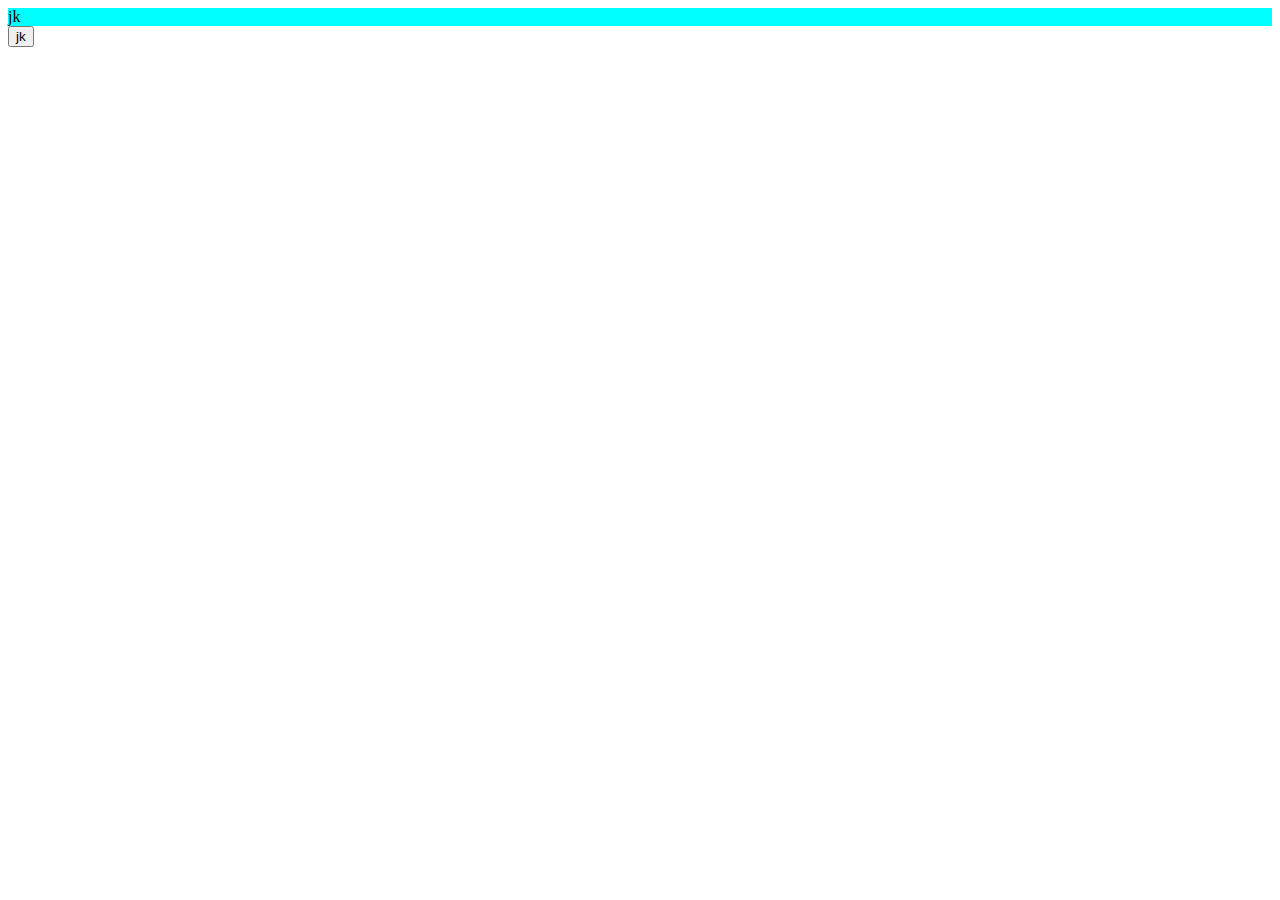
<file: index.html>
<!DOCTYPE html>
<html lang="en">
<head>
    <meta charset="UTF-8">
    <meta name="viewport" content="width=device-width, initial-scale=1.0">
    <title>Document</title>
    <link rel="stylesheet" href="op.css">
</head>
<body>
<div class="op">
    jk
</div>
<button>jk</button>
</body>
</html>
</file>
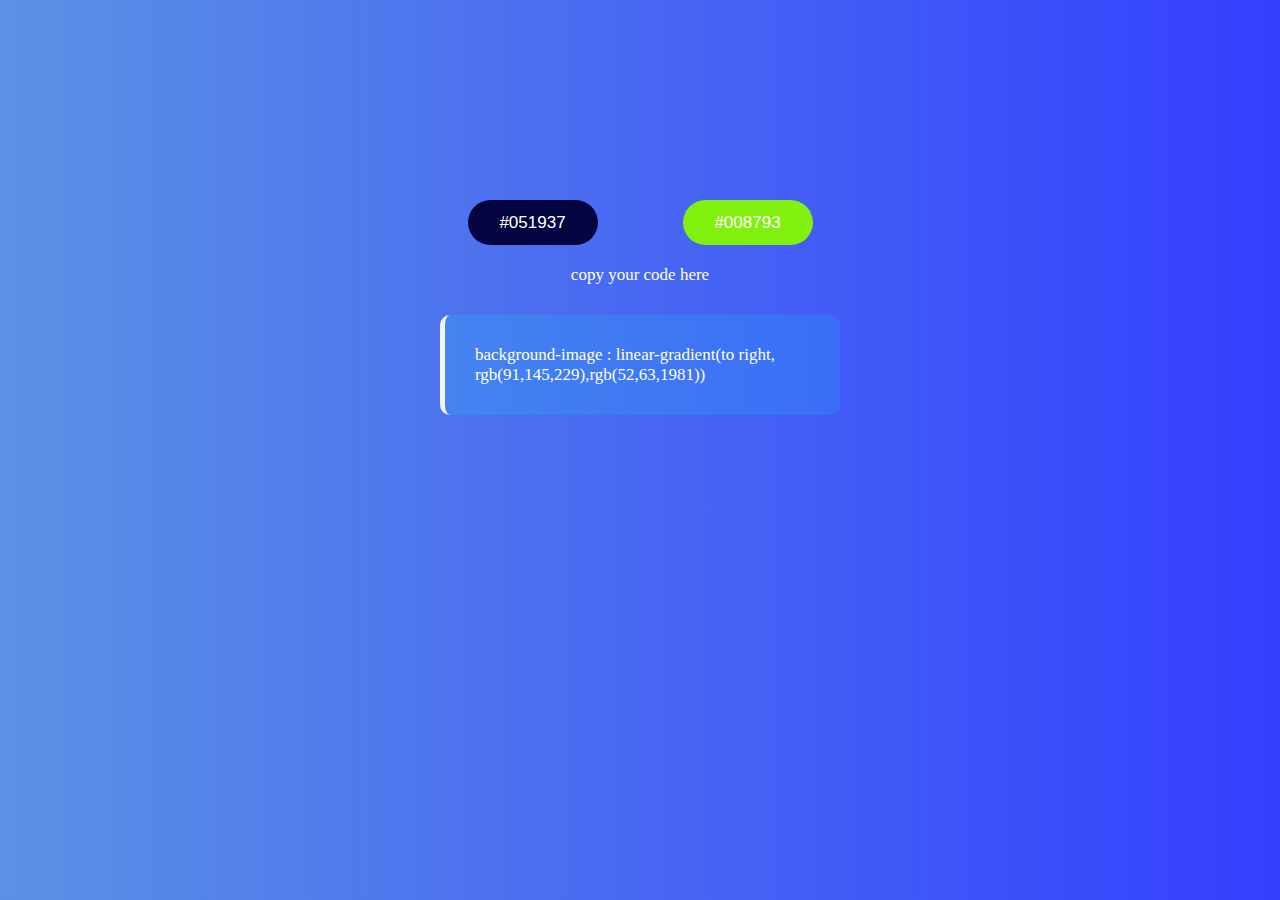
<file: gradient project/index.html>
<!DOCTYPE html>
<html lang="en">
<head>
    <meta charset="UTF-8">
    <meta name="viewport" content="width=device-width, initial-scale=1.0">
    <title>Document</title>
</head>
<style>
    *{
        margin: 0;
        padding: 0;
        color: white;
        font-weight: lighter; 
        font-size: 17px;       
    }

    body{
        background-image:linear-gradient(to right, rgb(91,145,229),rgb(52,63,1981))

    }
    .main1{
        width:100vw ;
        height: 100vh;
        display: flex;
        justify-content: center;
        align-items: center;
    }
    .main2{
        width: 400px;
        height: 500px;


    }
 .btn{
background-color:rgb(4, 4, 64) ;
border-radius: 50px;
width: 130px;
height: 45px;
border: 0;
 }
 .btn1{
background-color:rgb(130, 240, 14) ;
border-radius: 50px;
width: 130px;
height: 45px;
border: 0;
 }
 .mainchild{
    display: flex;
    justify-content: space-around;
    align-items: center;
    gap: 30px ;
 
 }
 .mainchild1{
    margin-top: 20px;
    display: flex;
    justify-content: center;
    align-items: center;
    
 }
 .mainchild2{
    margin-top: 30px;
    display: flex;
    justify-content: center;
    align-items: center;
    border-left: 5px solid rgb(243, 243, 241);
    
    border-radius: 10px;
    background-color:rgba(0, 255, 255, 0.114);
  
    height: 100px;
    padding-left: 30px;

    
 }
</style>
<body>
    <div class="main1">
    <div class="main2 ">
        <div class="mainchild">
            <button class="btn" id="bn">#051937</button>
            <button class="btn1" id="bn1">#008793</button>
        </div>
        <div class="mainchild1">
            <p>copy your code here</p>
        </div>
        <div class="mainchild2">
            background-image : linear-gradient(to right, rgb(91,145,229),rgb(52,63,1981))

        </div>
    </div>
</div>
<script>
    let rgb;
    let rgb2;
    const randome = ()=>{
let myheax="1234567890abcdf";
let color = '#'
for(let i=0;i<6;i++){
   color= color+ myheax[Math.floor(Math.random()*16)]

}
return color ;

    }
    const btnclick = (e) => { 
  rgb = randome();

if(!rgb.includes("undefined")){
    console.log(rgb);

document.body.style.backgroundImage=`linear-gradient(to right, ${rgb2},${rgb})`
document.querySelector(".mainchild2").innerHTML=` background-image : linear-gradient(to right, ${rgb2},${rgb})`
document.getElementById("bn1").innerHTML=` 
${rgb}`
}

     }
   
     const btnclick1 = (e) => { 
 rgb2 = randome();
if(!rgb2.includes("undefined")){
    console.log(rgb2);

document.body.style.backgroundImage=`linear-gradient(to right, ${rgb2},${rgb})`
document.querySelector(".mainchild2").innerHTML=` background-image : linear-gradient(to right, ${rgb2},${rgb})`
document.getElementById("bn").innerHTML=` ${rgb2}`
}


     }
let mybtn= document.querySelector(".btn");
let mybtn1 = document.querySelector(".btn1");
mybtn1.addEventListener("click",btnclick);
mybtn.addEventListener("click",btnclick1);
let cov = document.querySelector(".mainchild2")
cov.addEventListener("click",()=>{
    navigator.clipboard.writeText(cov.innerText)
})

</script>
</body>
</html>
</file>
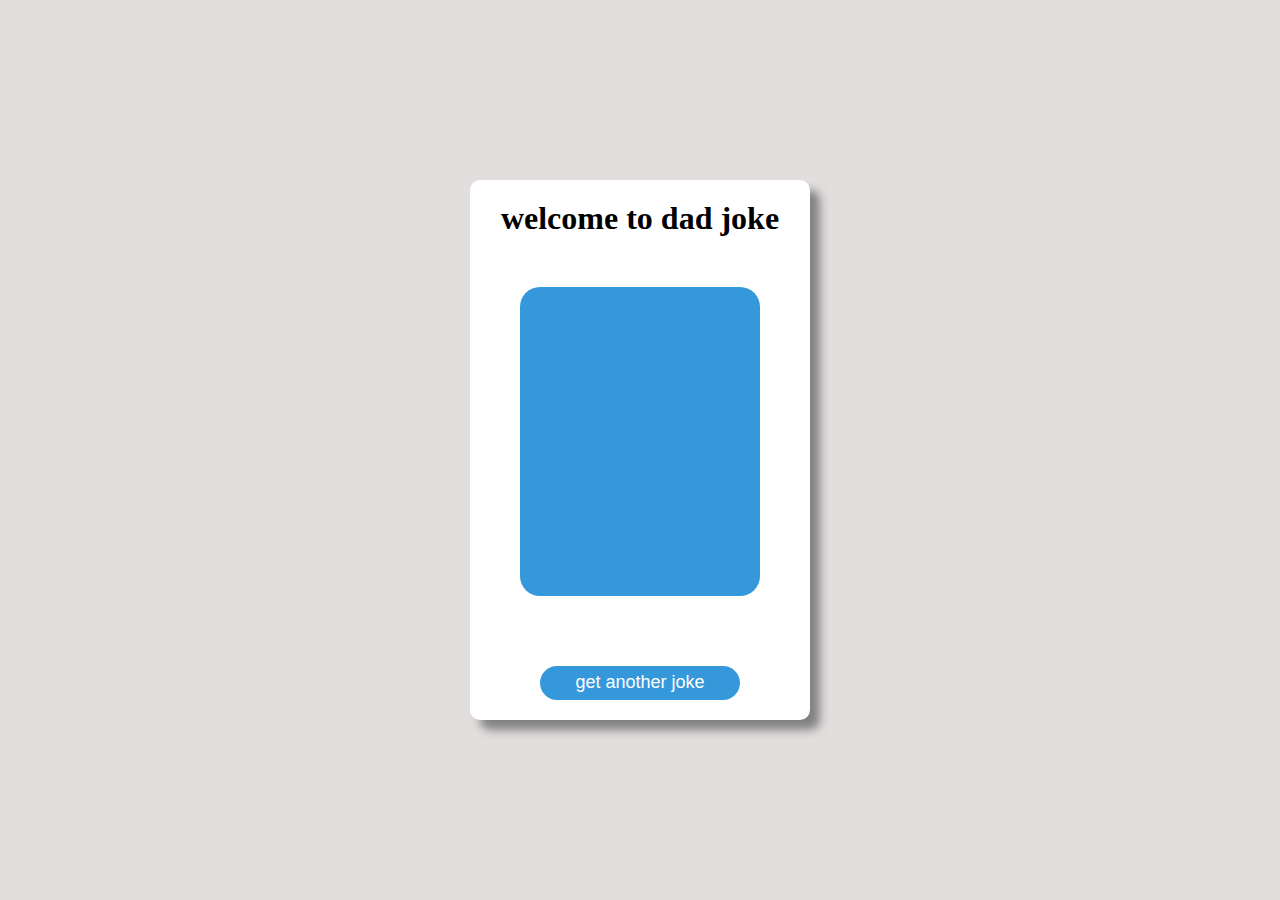
<file: jokes project/jokes.html>
<!DOCTYPE html>
<html lang="en">
<head>
    <meta charset="UTF-8">
    <meta name="viewport" content="width=device-width, initial-scale=1.0">
    <title>Document</title>
</head>
<style>
    * {
        margin: 0;
        padding: 0;
    }
   .contianer {
    display: flex;
    flex-direction: column;
    align-items: center;
    justify-content: center;
    height: 100vh;
    background-color: #e3dede;
    width: 100vw;
 
   }
   .lp{
    width: 300px;
    height: 500px;
    background-color: #fff;
    border-radius: 10px;
    display: flex;
    flex-direction: column;
    align-items: center;
    gap: 50px;
    padding: 20px;
box-shadow: 10px 10px 10px rgba(1, 11, 14, 0.434);

   }
   
   .ok{
    width: 80%;
    height: 90vh;
    display: flex;
    justify-content: center;
    align-items: center;
    
    background-color: #3498db;
    color: #fff;
    border: none;
    cursor: pointer;
    font-size: 18px;
    border-radius: 20px;
   }
   #okbutton{
    margin-top: 20px;
    width: 200px;
    height: 90px;
    background-color: #3498db;
    color: #fff;
    border: none;
    cursor: pointer;
    font-size: 18px;
    transition: background-color 0.3s ease;
    border-radius: 20px;
   }
   #okbutton:hover{
    background-color: #2ecc71;
   }
</style>
<body>
    <div class="contianer">
        <div class="lp">

        <h1>welcome to dad joke</h1>
        <section  class="ok">

        </section>
        <button id="okbutton">
            get another joke
        </button>
    </div>
</div>
    <script>
       /* document.querySelector('#okbutton').addEventListener("click",()=>{
       fetch("https://icanhazdadjoke.com/",{
        headers: {
            'Accept': 'application/json'
        }
     }).then(res=>res.json()).then((data)=>{
        document.querySelector('.ok').innerHTML = `<h1>${data.joke}</h1>`
     })
        })
  */
  document.querySelector('#okbutton').addEventListener("click",()=>{
 const ok = async()=>{
    try{
let a = await fetch("https://icanhazdadjoke.com/",{
    headers: {
        'Accept': 'application/json'
    },
 })
let res = await a.json();
console.log(res);
document.querySelector(".ok").innerHTML = `<h1>${res.joke}</h1>`

 }
  catch(e){
    console.error("error",e)
    document.querySelector(".ok").innerHTML = `<h1>something went wrong</h1>`
 
}
 }
ok()
    
    })
    </script>
</body>
</html>
</file>
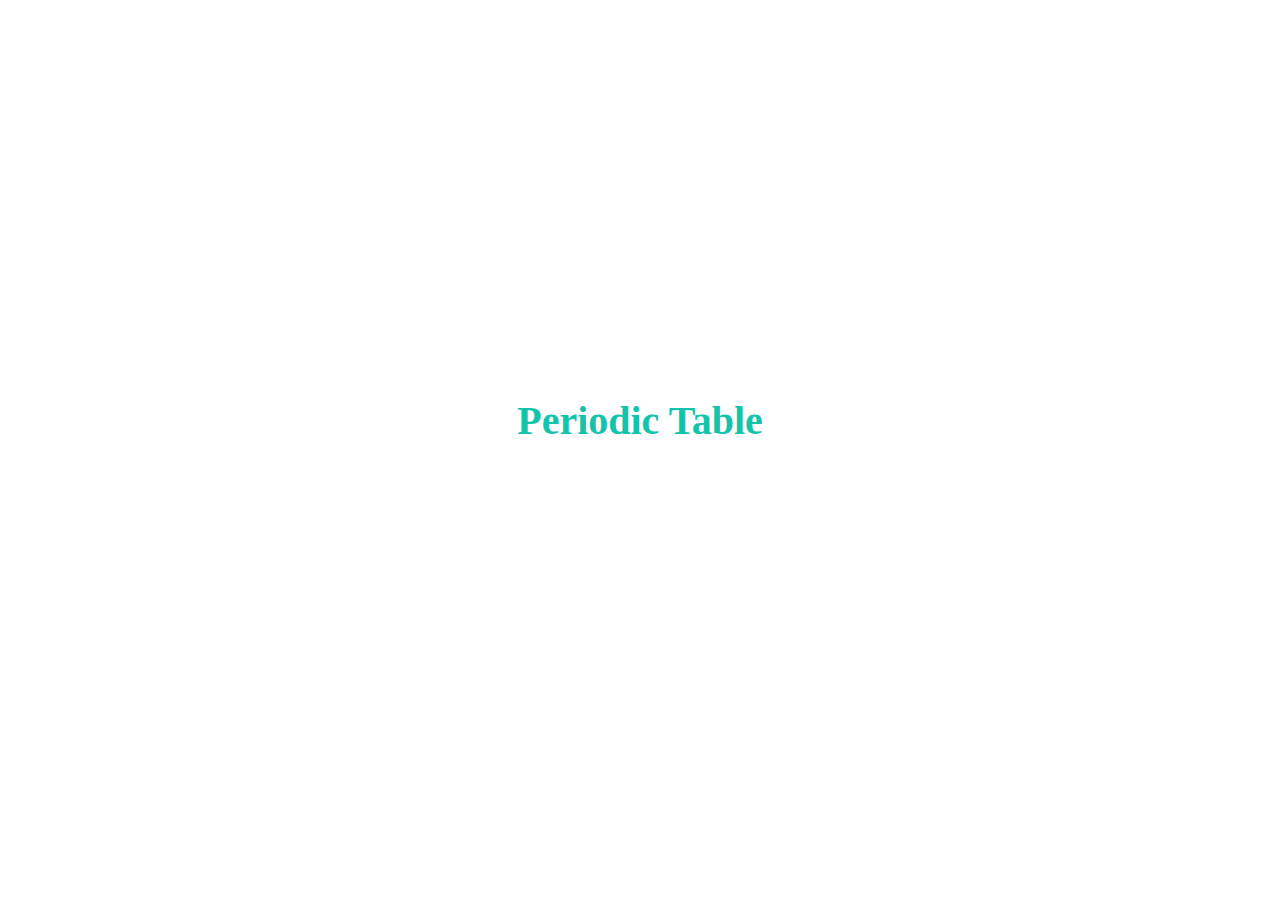
<file: periodictable/periodic.html>
<!DOCTYPE html>
<html lang="en">
<head>
    <meta charset="UTF-8">
    <meta name="viewport" content="width=device-width, initial-scale=1.0">
    <title>periodic</title>
</head>
<style>
    * {
        margin: 0;
        padding: 0;
        box-sizing: border-box;
    }
    .container {
        display: flex;
        flex-direction: column;
        align-items: center;
        
        width: 100VW;
        height: 100VH;




    }
    .mainbody{
display:flex;
        flex-wrap: wrap;
 
   
        margin-top: 80px;
       width: auto;
       height: auto;
       max-width: 80vw;
      

    }
    
    
  .body2{
    width: 80px;
    height: 80px;
    border:none;
    border-radius: 15px;

    display: flex;
    flex-direction: column;
    justify-content: center;
    align-items: center;
    color: rgb(237, 128, 69);
    
    margin: 20px;
background-color: rgb(89, 250, 250,.4);
  }
  .body2:hover{
    background-color: rgb(233, 116, 212);
    color: wheat;
    cursor: pointer;
    transition: background-color 0.3s ease-in-out;
  }
  .ok{
    display: flex;
    justify-content: center;
    align-items: center;
    flex-direction: column;
    width: 100%;
    height: 100%;
    background-color: rgb(255, 255, 255);
    color: rgb(19, 196, 172);
    transition: background-color 0.3s ease;
    font-size: 20px;
    margin-top: 20px;

  }
</style>
<body>
    <div class="container">
        <div class="ok">
            <h1>
                Periodic Table
            </h1>
        </div>
        <section class="mainbody">
           

         
        </section>
    </div>
    <script> 



    fetch("http://127.0.0.1:3000/periodic/PeriodicTableJSON.json").then(response => response.json()).then(data => showinfo(data))
    function showinfo(data) {
data.elements.map((curr ,i ,arr)=>{
document.querySelector(".mainbody").innerHTML += ` <div class="body2">
                <h3 style="display: flex; justify-content: flex-start;  width: 80%; padding-top:2px ; ">${i+1}</h3>
              
                <h1 class="mn">${data.elements[i].symbol}</h1>
                <h3  style="display: flex; justify-content: flex-end; width: 80%; padding-top:2px ; ">${data.elements[i].atomic_mass.toFixed(2)}</h3>
            </div>`
         
})
document.querySelector(".mainbody,.body2").addEventListener("click",(e)=>{
        if(e.target.classList.contains("body2")){
            let a= e.target.querySelector("h3").innerText;
            console.log(a);
            alert(`
        Name      :    ${data.elements[a-1].name} 
        block     :    ${data.elements[a-1].block }
        phase     :    ${data.elements[a-1].phase} 
        category  :    ${data.elements[a-1].category}
        group     :    ${data.elements[a-1].group} 
        period    :    ${data.elements[a-1].period}`)
        }    
          
                
            })
console.log(data.elements[0])

    }
</script>
</body>
</html>
</file>
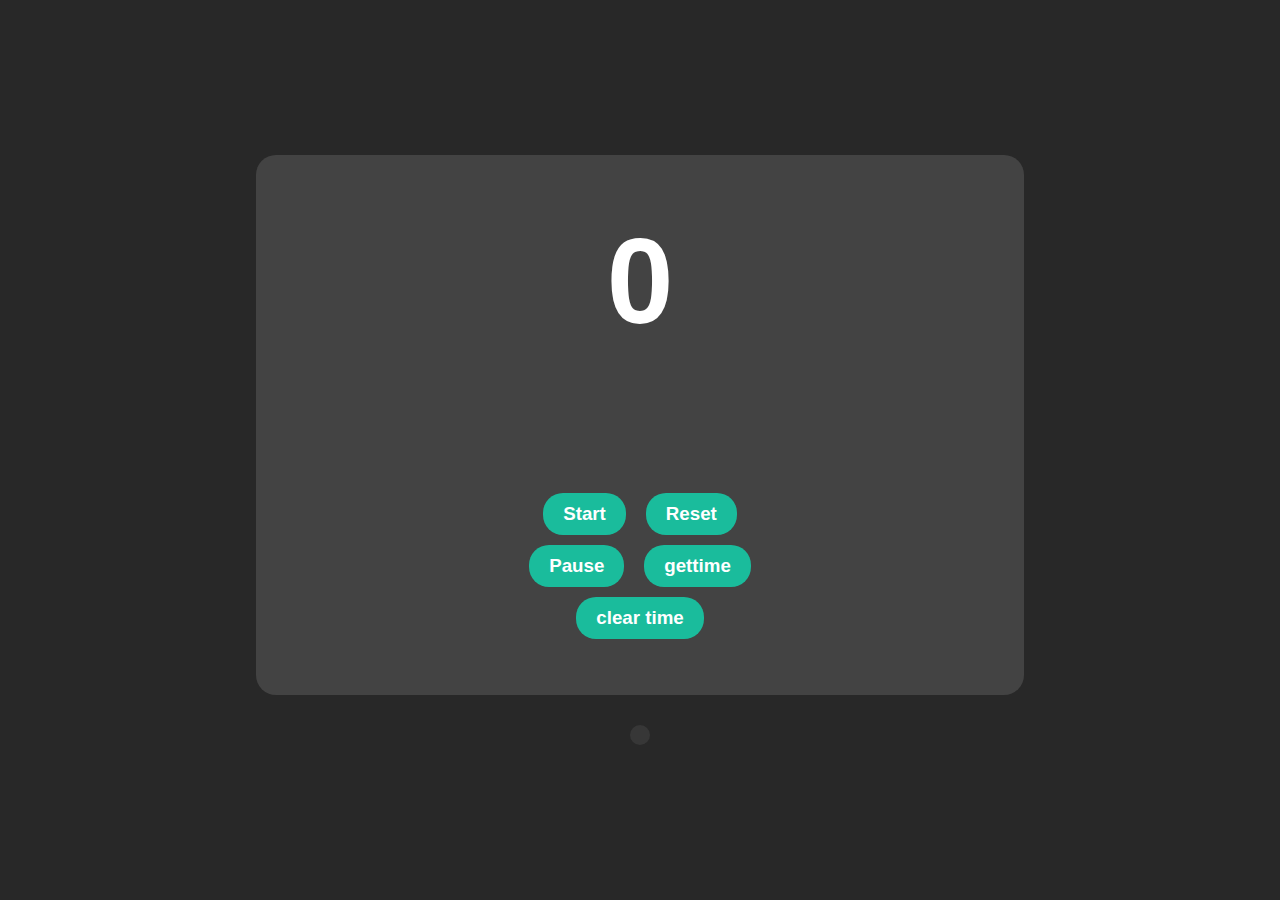
<file: timerwatchproject'/timer.html>
<!DOCTYPE html>
<html lang="en">
<head>
    <meta charset="UTF-8">
    <meta name="viewport" content="width=device-width, initial-scale=1.0">
    <title>timerwatch</title>
</head>
<style>
    * {
        margin: 0;
        padding: 0;
        box-sizing: border-box;
    }
   .container {
   width: 100vw;
    height: 100vh;
    background-color: #282828;
    display: flex;
    flex-direction: column;
    justify-content: center;
         align-items: center;
         font-family: Arial, sans-serif;


   }
   .box{
    width: 60vw;
    height: 60vh;
    background-color: #434343;
    border-radius: 20px;
    display: flex;
    justify-content: space-around;
    align-items: center;
    flex-direction: column;
    
   }
   .buttonns{
    display: flex;
    flex-direction: column;
    justify-content: space-around;
    align-items: center;
    gap: 10px;
   }
   .button1box,.button2b0x,.button3box{
    display: flex;
    justify-content: space-between;
    align-items: center;
    gap: 20px;
    

   }
   .sbakibutton{
    background-color: #1abc9c;
    color: white;
    border: none;
    border-radius: 20px;
    cursor: pointer;
    font-size: 16px;
    padding: 10px 20px;
   }
   .timmer{
    font-size: 60px;
    font-weight: bold;
    color: white;
    text-align: center;
    margin-bottom: 30px;
   }
   .op2{
    text-align: center;
    margin-top: 30px;
    font-size: 18px;
    color: white;
    font-weight: bold;
    padding: 10px;
    background-color: #373737;
    border-radius: 20px;
    cursor: pointer;
   }
</style>
<body>
    <div class="container">
        <div class="box">
            <div class="timmer">
<h1>0</h1>
            </div>
            <div class="buttonns">
                <div class="button1box">
                    <button  class="sbakibutton button1">
                    <h3>Start</h3>
                    </button>
                    <button  class="sbakibutton button2">
                        <h3>Reset</h3>
                    </button>
                </div>
                <div class="button2b0x">
                    <button class="sbakibutton button3">
                       <h3>Pause</h3>
                    </button>
                    <button class="sbakibutton button4">
                    <h3>gettime</h3>
                    </button>
                </div>
                <div class="button3box">
                    <button class="sbakibutton button5">
                   <h3>clear time</h3>
                    </button>
                </div>
            </div>
        </div>
        <div class="op2">
        
        </div>
    </div>
<script>
  let buttton1 = document.querySelector(".button1");
  let buttton2 = document.querySelector(".button2");
  let buttton3 = document.querySelector(".button3");
  let buttton4 = document.querySelector(".button4");
  let buttton5 = document.querySelector(".button5");
  let time =0;
  let myinterval1
  let myinterval 
  buttton1.addEventListener("click",()=>{
    clearInterval(myinterval)
    clearInterval(myinterval1);
   console.log("start");
   
 myinterval=  setInterval(()=>{
    document.querySelector(".timmer").innerHTML=time++;
   },1000)
  });
  buttton2.addEventListener("click",()=>{
    clearInterval(myinterval1);
    console.log("reset");
 
  time=0;
  clearInterval(myinterval);
  myinterval1= setInterval(()=>{
    document.querySelector(".timmer").innerHTML=time++;
   },1000)
});
buttton3.addEventListener("click",()=>{
clearInterval(myinterval);
clearInterval(myinterval1);

   })
   buttton4.addEventListener("click",()=>{
 document.querySelector(".op2").innerHTML  = `<li>current time is : ${time-1}<li>`+ document.querySelector(".op2").innerHTML
})
  buttton5.addEventListener("click",()=>{
document.querySelector(".op2").innerHTML =""

  });
</script>
</body>
</html>
</file>
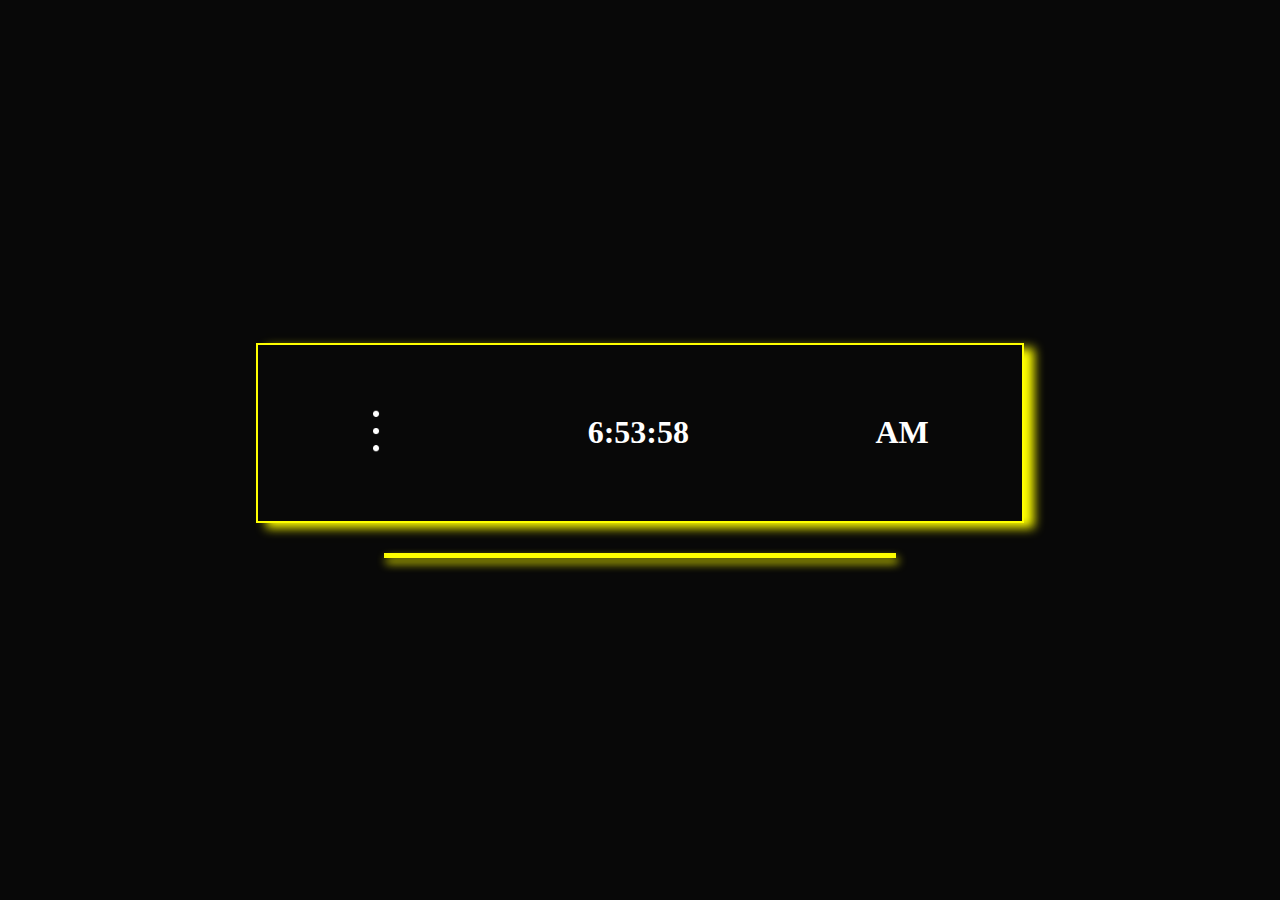
<file: watchproject/watch.html>
<!DOCTYPE html>
<html lang="en">
<head>
    <meta charset="UTF-8">
    <meta name="viewport" content="width=device-width, initial-scale=1.0">
    <title>watch</title>
</head>
<style>
    * {
        margin: 0;
        padding: 0;
        box-sizing: border-box;
    }
   .container {
    width: 100vw;
    height: 100vh;
    background-color: rgb(8, 8, 8);
    display: flex;
    flex-direction: column;
    justify-content: center;
    align-items: center;
 

   }
   .box{
    width:60vw ;
    height: 20vh;
    border: 2px solid yellow;
   display: flex;

   justify-content: space-around;
   align-items: center;
   box-shadow: 10px 5px 10px yellow ;
   }
   .ok{
   width: 50px;


    filter:invert(1);
   }
   .bot{
    border-bottom: 5px solid yellow; 
    width: 40vw;
    margin-top:30px ;
    box-sizing: border-box;
    box-shadow: 2px 5px 10px yellow ;
   }
   .time{
    display: flex;
    justify-content:center ;
    align-items: center;
    color:white;

   }
   .amp{
    display: flex;
    justify-content: center;
    align-items: center;
    color: white;

   }
   </style>
<body>
    <div class="container">
        <div class="box">
            <div class="dot">
                <img src="ok.png" alt="" class="ok">
            </div>
            <div class="time">
                <h1 class="hour">00</h1>
                <h1>:</h1>
                <h1 class="minute">00</h1>
                <h1>:</h1>
                <h1 class="seconds">00</h1>
                
            </div>
            <div class="amp"><h1>AM</h1>
            </div>
        </div>
        <div class="bot">

        </div>
    </div>
    <script  >
       const timeElement = document.querySelector('.time');
const ampElement = document.querySelector('.amp');



const hour = ()=>{
document.querySelector(".hour").innerHTML= new Date().getHours();
}
setInterval(()=>hour(),);
const minute = ()=>{
document.querySelector(".minute").innerHTML= new Date().getMinutes();
}
setInterval(()=>minute(),);
const second= ()=>{
document.querySelector(".seconds").innerHTML= new Date().getSeconds();
}

setInterval(()=>second(),);

    </script>
</body>
</html>
</file>
<file: op.css>
.op{
    background-color: aqua;
}
</file>
